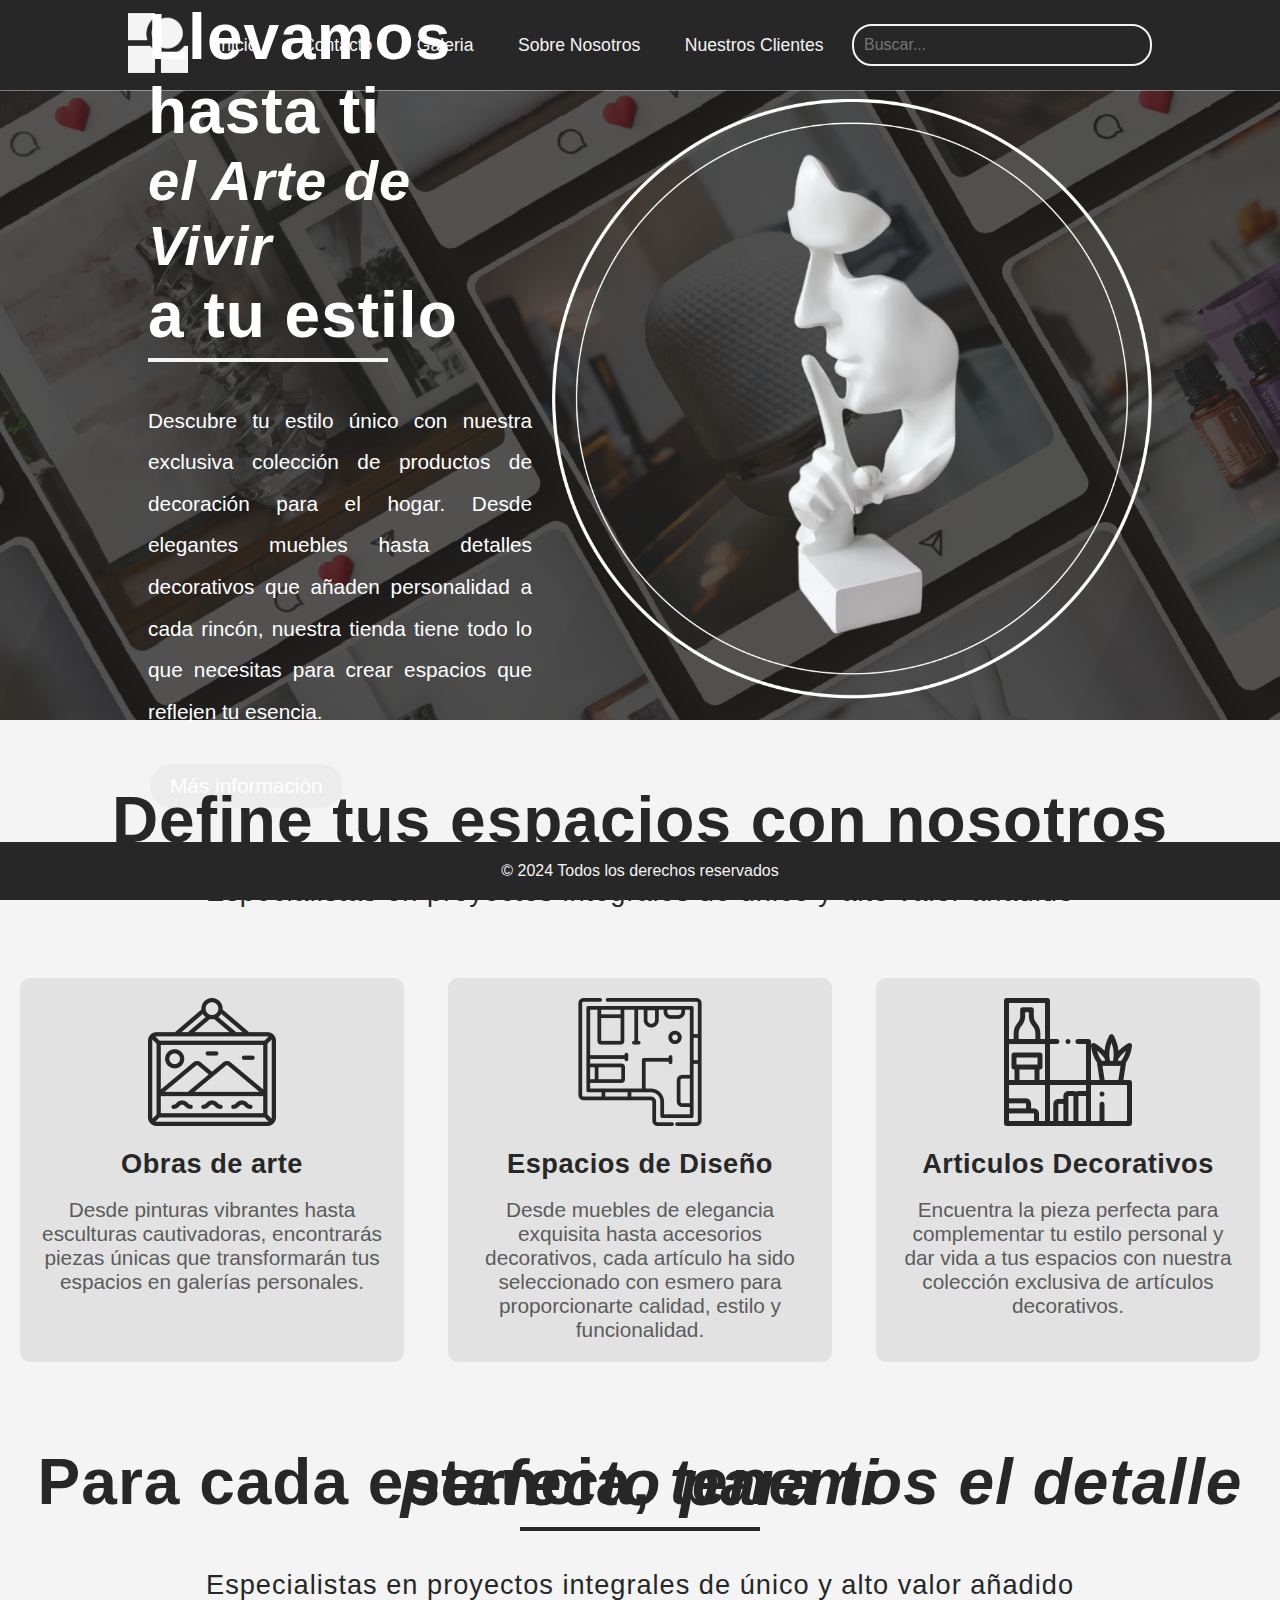
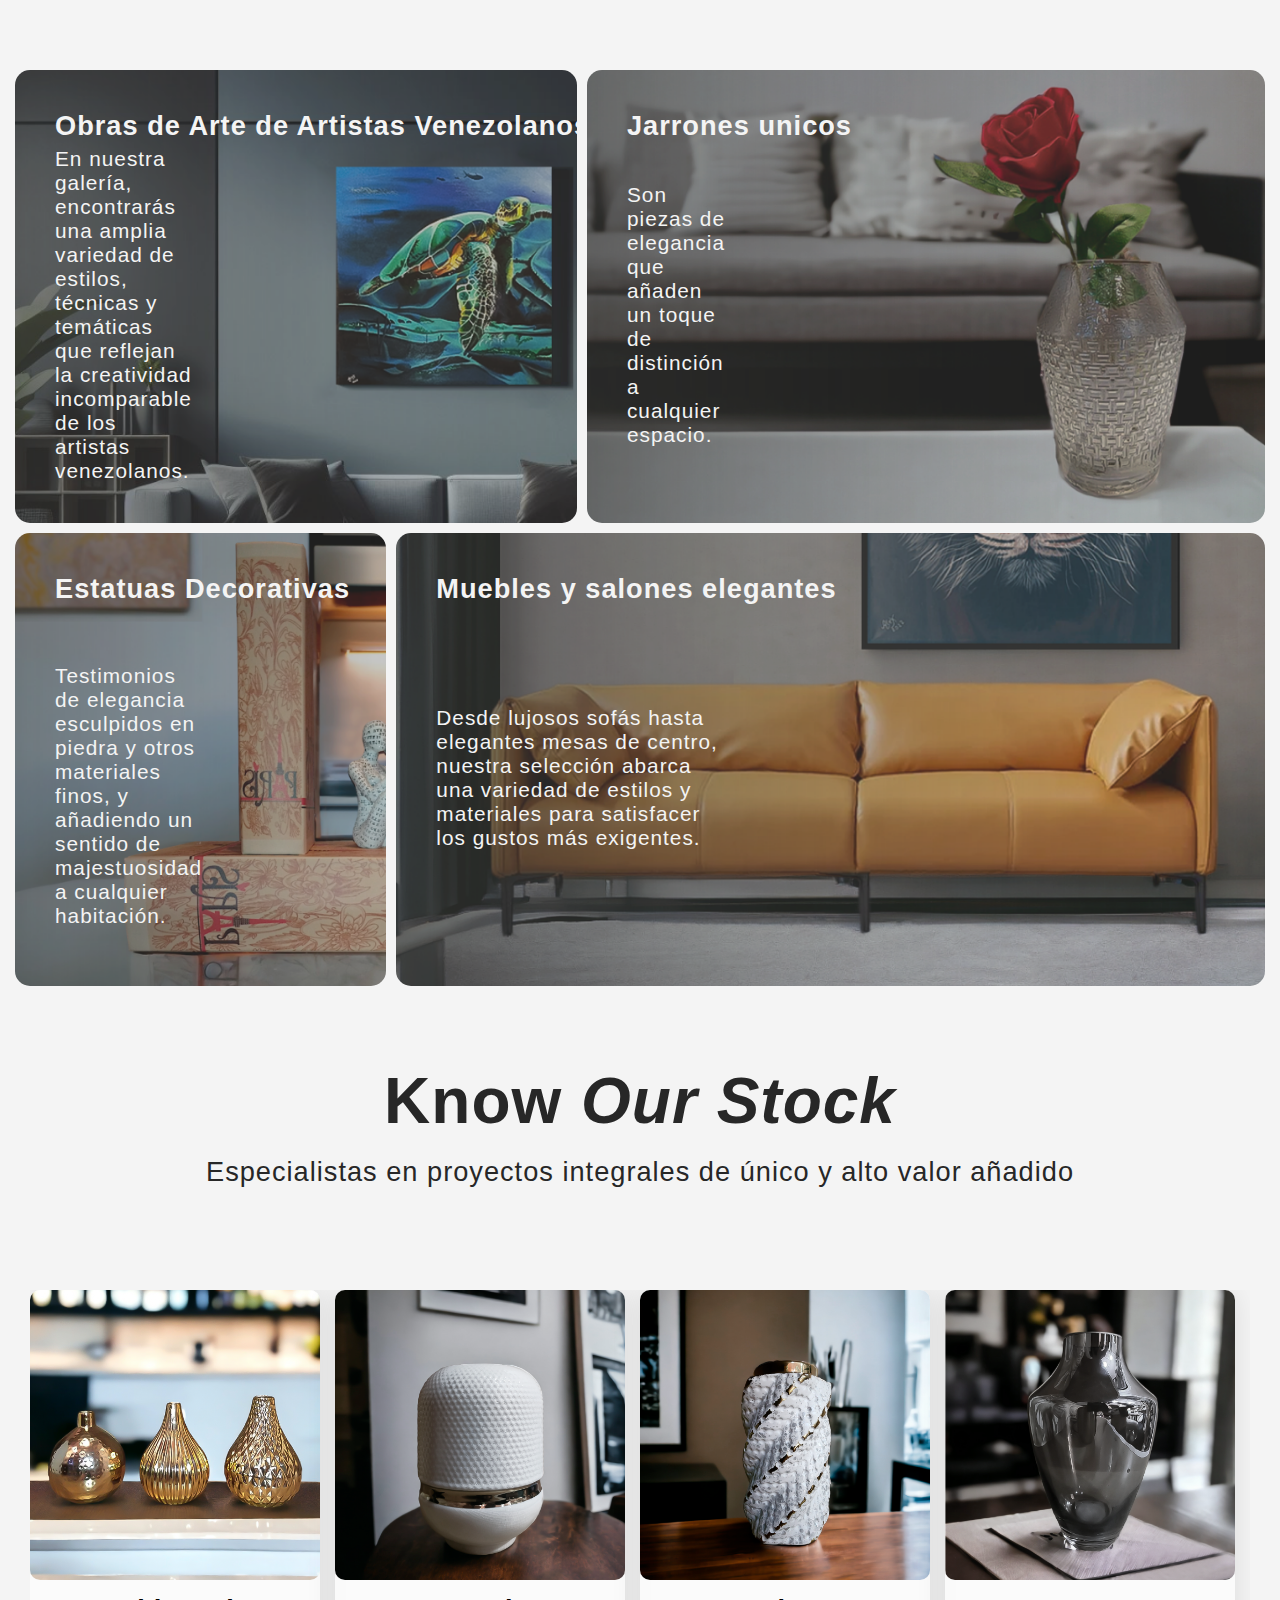
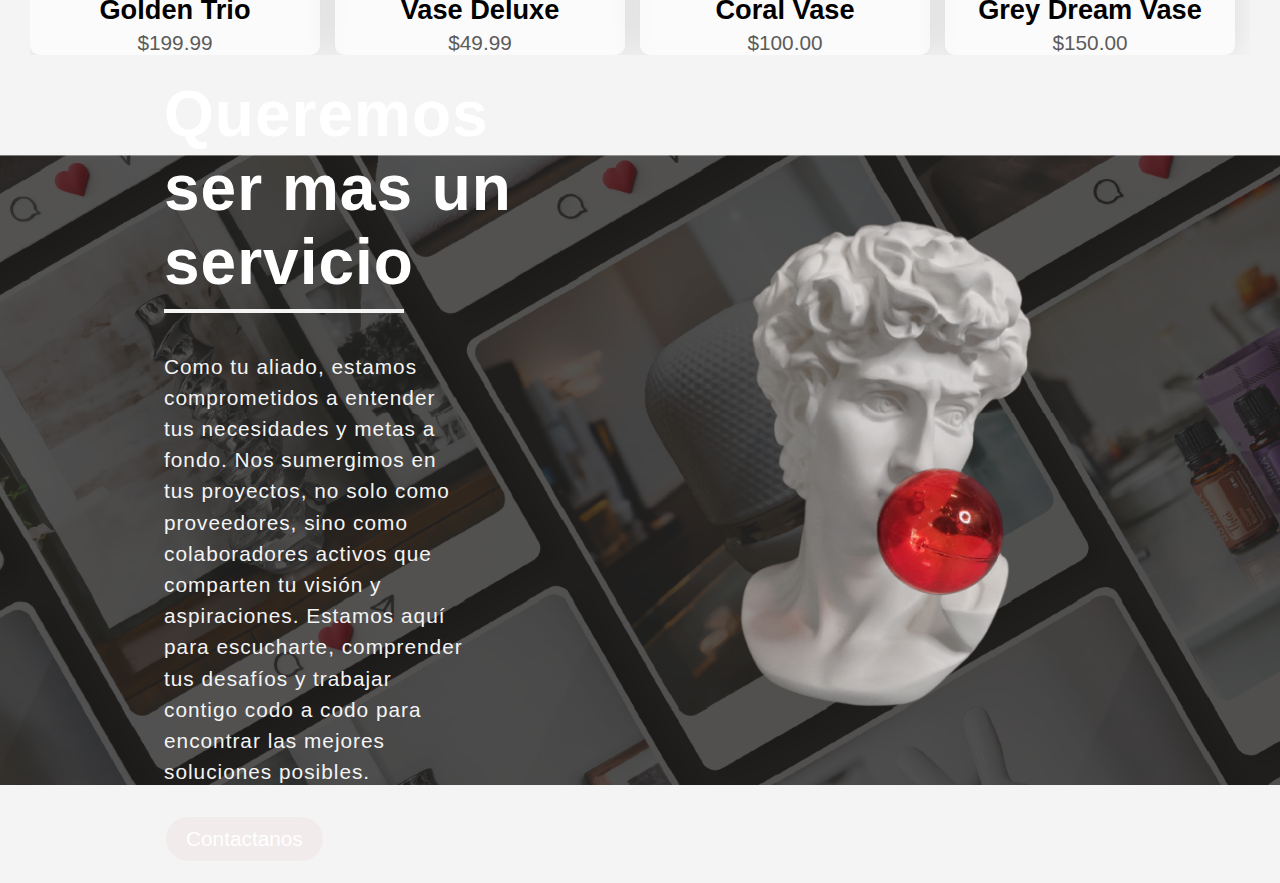
<file: Index.html>
<!DOCTYPE html>
<html lang="en">

<head>
    <meta charset="UTF-8" />
    <meta name="viewport" content="width=device-width, initial-scale=1.0" />
    <title>Creacion de espacios</title>
    <link rel="stylesheet" href="Index.css" />
    <link rel="preconnect" href="https://fonts.googleapis.com" />
    <link rel="preconnect" href="https://fonts.gstatic.com" crossorigin />
    <link href="https://fonts.googleapis.com/css2?family=Ojuju:wght@200..800&display=swap" rel="stylesheet" />
    <link rel="icon" href="Imagenes/flaticon.png"> 
</head>

<!-- BARRA DE NAVEGACION -->
<body>
    <nav>
    <header class="header">
        <div class="Logo">
            <img id="logo-1" src="Imagenes/Logo.png" alt="Site Logo" />
        </div>


        </div>
            <ul class="nav-links">
                <li><a href="Index.html">Inicio</a></li>
                <li><a href="contacto.html">Contacto</a></li>
                <li><a href="galeria.html">Galeria</a></li>
                <li><a href="SobreNosotros.html">Sobre Nosotros</a></li>
                <li><a href="nuestrosclientes.html">Nuestros Clientes</a></li>
            </ul>

            <div id="search">
                <input type="text" placeholder="Buscar...">
                <button><i class="fas fa-search"></i></button>
        </nav>
    </header>
    <!-- BARRA DE NAVEGACION -->

    <!-- BANNER PRINCIPAL -->

    <section class="section-1">
    <div class="banner">
        <div class="content">
            <div class="text">
                <h1>Llevamos hasta ti</h1>
                <h2>el Arte de Vivir</h2>
                <h1>a tu estilo</h1>
                <div class="separator"></div>
                <br>
                <p>Descubre tu estilo único con nuestra exclusiva colección de productos de decoración para el hogar. Desde elegantes muebles hasta detalles decorativos que añaden personalidad a cada rincón, nuestra tienda tiene todo lo que necesitas para crear espacios que reflejen tu esencia. </p>
                <button id="button-banner">Más información</button>
            </div>
            <div class="image">
                <img src="Imagenes/producto-estatua.png" alt="Imagen derecha">
            </div>
        </div>
    </div>
</section>

<!-- SERVICIOS  -->
<section class="section-2">
<h1 class="titulo-servicios">Define tus espacios con nosotros</h1>
<br>
<br>
<br>
<p class="texto-servicios">Especialistas en proyectos integrales de único y alto valor añadido </p>
</section>

<div class="contenedor-principal">
<div class="contenedor">
    <img src="Imagenes/obra-de-arte.png" alt="Imagen 1">
    <br>
    <br>
    <h2>Obras de arte</h2>
    <br>
    <p>Desde pinturas vibrantes hasta esculturas cautivadoras, encontrarás piezas únicas que transformarán tus espacios en galerías personales.</p>
</div>
<div class="contenedor">
    <img src="Imagenes/plano-de-la-casa.png" alt="Imagen 2">
    <br>
    <br>
    <h2>Espacios de Diseño</h2>
    <br>
    <p>Desde muebles de elegancia exquisita hasta accesorios decorativos, cada artículo ha sido seleccionado con esmero para proporcionarte calidad, estilo y funcionalidad.</p>
</div>
<div class="contenedor">
    <img src="Imagenes/estanteria.png" alt="Imagen 3">
    <br>
    <br>
    <h2>Articulos Decorativos</h2>
    <br>
    <p>Encuentra la pieza perfecta para complementar tu estilo personal y dar vida a tus espacios con nuestra colección exclusiva de artículos decorativos. </p>
</div>
</div>
</section>

<!-- CATEGORIAS -->
<section class="section-2">
<h1 class="titulo-categoria">Para cada estancia, <em>tenemos el detalle perfecto para ti </em></h1>
<br>
<br>
<div class="separator-categoria"></div>
<br>
<p class="texto-servicios">Especialistas en proyectos integrales de único y alto valor añadido </p>
<br>
<br>
<br>
<section id="container">
    <div class="caja" id="caja-1">

        <h2>Obras de Arte de Artistas Venezolanos</h2>
        <p>En nuestra galería, encontrarás una amplia variedad de estilos, técnicas y temáticas que reflejan la creatividad incomparable de los artistas venezolanos.</p>
    </div>
    <div class="caja" id="caja-2">
        <h2>Muebles y salones elegantes </h2>
        <p>Desde lujosos sofás hasta elegantes mesas de centro, nuestra selección abarca una variedad de estilos y materiales para satisfacer los gustos más exigentes.</p>
    </div>
    <div class="caja" id="caja-3">
        <h2>Jarrones unicos</h2>
        <p>Son piezas de elegancia que añaden un toque de distinción a cualquier espacio.</p>
    </div>
    <div class="caja" onclick="alert('Hola, soy la caja 4')" id="caja-4">
        <h2>Estatuas Decorativas</h2>
        <br>
        <p>Testimonios de elegancia esculpidos en piedra y otros materiales finos, y añadiendo un sentido de majestuosidad a cualquier habitación.</p>
    </div>
</section>

</section>

<!-- PRODUCTOS -->

<section class="section-2">
<h1 class="titulo-producto">Know <em>Our Stock </em></h1>
<br>
<br>
<br>
<p class="texto-servicios">Especialistas en proyectos integrales de único y alto valor añadido </p>
<br>
<br>
<br>
<br>
<div class="contenedor-productos">
    <div class="producto">
        <img src="Imagenes/producto-1.png" alt="Producto 1">
        <h3>Golden Trio</h3>
        <p>$199.99</p>
    </div>

    <div class="producto">
        <img src="Imagenes/producto-2.png" alt="Producto 2">
        <h3>Vase Deluxe</h3>
        <p>$49.99</p>
    </div>

    <div class="producto">
        <img src="Imagenes/producto-3.png" alt="Producto 3">
        <h3>Coral Vase</h3>
        <p>$100.00</p>
    </div>

    <div class="producto">
        <img src="Imagenes/producto-4.png" alt="Producto 1">
        <h3>Grey Dream Vase</h3>
        <p>$150.00</p>
    </div>
</div>
</div>
</section>


<!-- CALL TO ACTION -->

<section class="section-3">
    <div class="banner-call">
        <div class="content-call">
            <div class="text-call">
                <h1>Queremos ser mas un servicio</h1>
                <div class="separator"></div>
                <br>
                <p>Como tu aliado, estamos comprometidos a entender tus necesidades y metas a fondo. Nos sumergimos en tus proyectos, no solo como proveedores, sino como colaboradores activos que comparten tu visión y aspiraciones. Estamos aquí para escucharte, comprender tus desafíos y trabajar contigo codo a codo para encontrar las mejores soluciones posibles. </p>
                <br>
                <div class="button-container">
                    <button id="button-call">Contactanos</button>
                </div>
                            </div>
            <div class="image-call">
                <img src="Imagenes/producto-miguel.png" alt="Imagen derecha">
            </div>
        </div>
    </div>

<br>
<br>
</section>

<footer class="footer">
    <p>&copy; 2024 Todos los derechos reservados</p>
</footer>



    </body>
    
    </html>
</file>
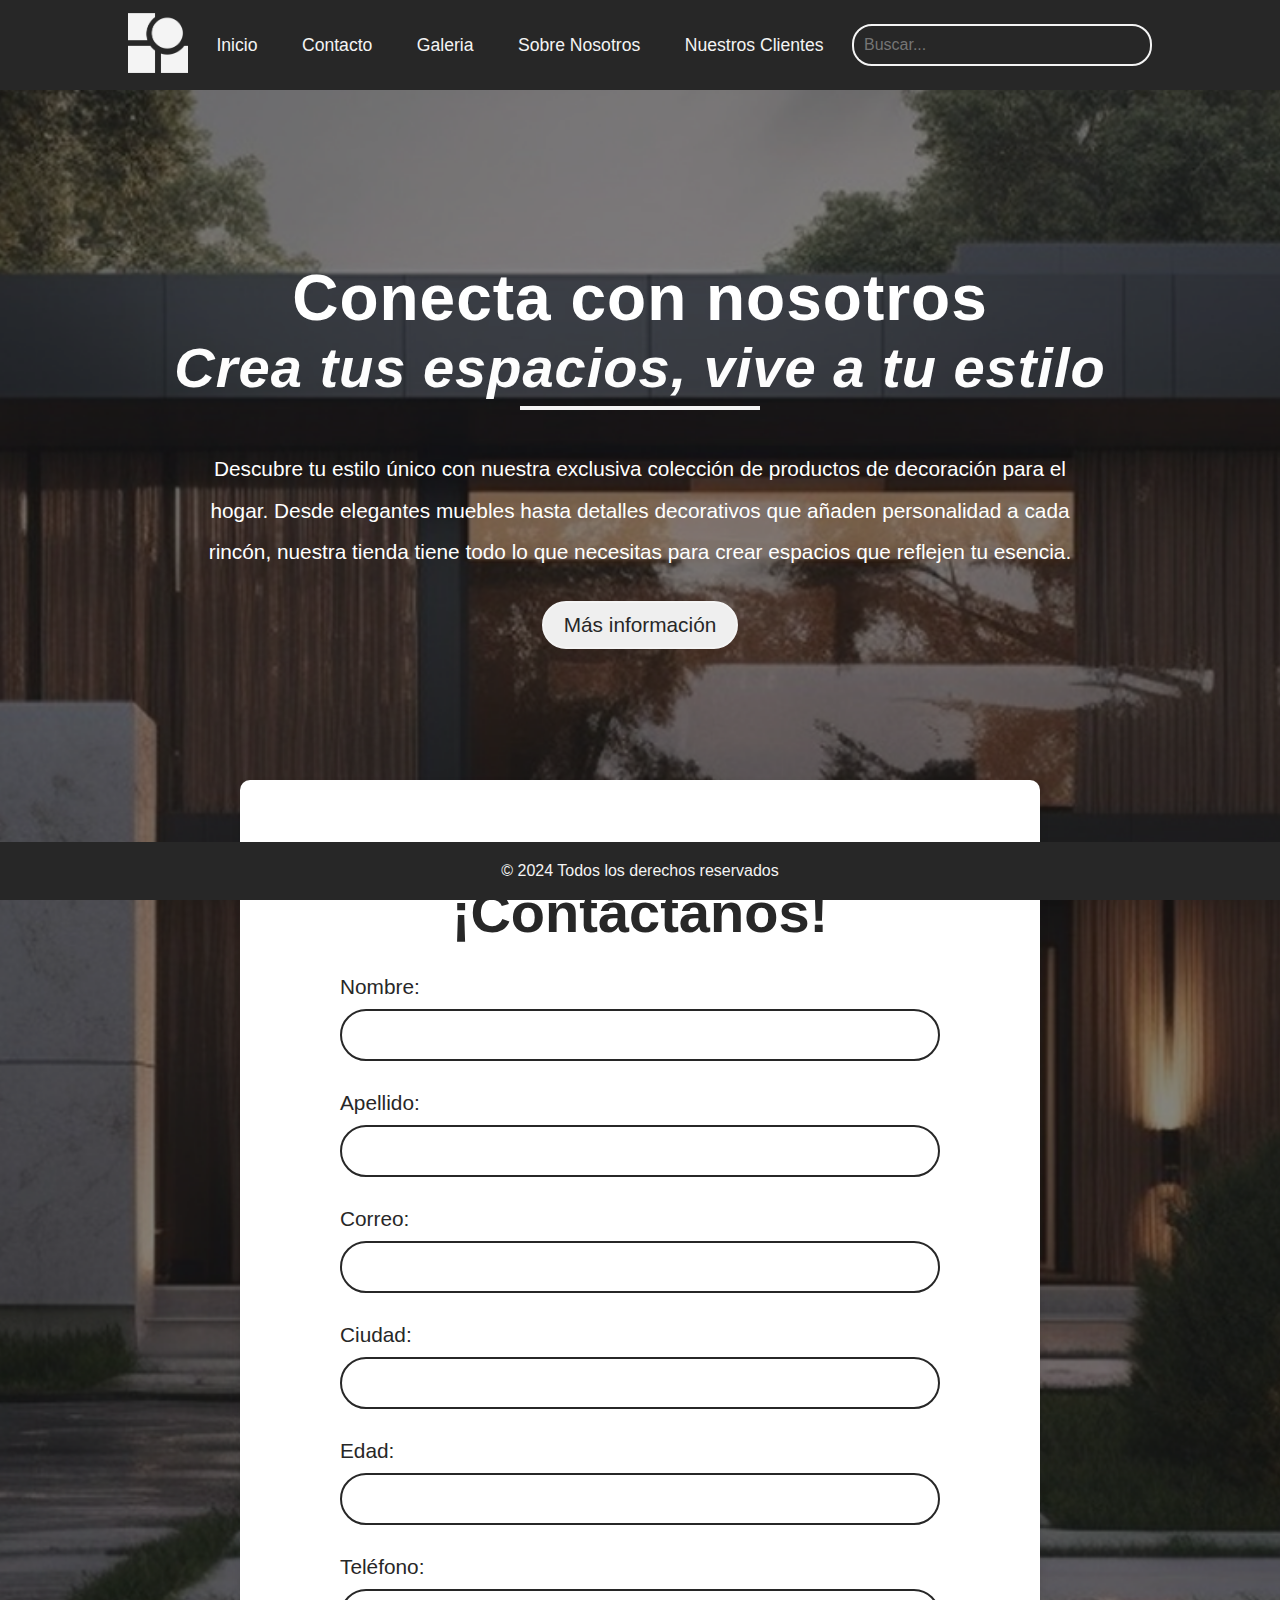
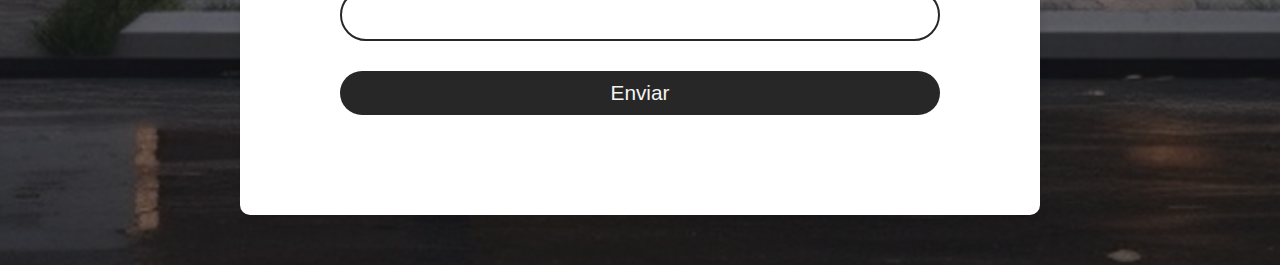
<file: contacto.html>
<!DOCTYPE html>
<html lang="en">

<head>
    <meta charset="UTF-8" />
    <meta name="viewport" content="width=device-width, initial-scale=1.0" />
    <title>Galeria</title>
    <link rel="stylesheet" href="contacto.css" />
    <link rel="preconnect" href="https://fonts.googleapis.com" />
    <link rel="preconnect" href="https://fonts.gstatic.com" crossorigin />
    <link href="https://fonts.googleapis.com/css2?family=Ojuju:wght@200..800&display=swap" rel="stylesheet" />
    <link rel="icon" href="Imagenes/flaticon.png">
</head>

<body>
    <nav>
        <header class="header">
            <div class="Logo">
                <img id="logo-1" src="Imagenes/Logo.png" alt="Site Logo" />

            </div>
            <ul class="nav-links">
                <li><a href="Index.html">Inicio</a></li>
                <li><a href="contacto.html">Contacto</a></li>
                <li><a href="galeria.html">Galeria</a></li>
                <li><a href="SobreNosotros.html">Sobre Nosotros</a></li>
                <li><a href="nuestrosclientes.html">Nuestros Clientes</a></li>
            </ul>

            <div id="search">
                <input type="text" placeholder="Buscar...">
                <button><i class="fas fa-search"></i></button>
    </nav>
    </header>

    <!-- BANNER PRINCIPAL -->

    <section class="section-2">
        <div class="banner">
            <div class="content">
                <div class="text">
                    <h1>Conecta con nosotros</h1>
                    <h2>Crea tus espacios, vive a tu estilo</h2>
                    <div class="separator"></div>
                    <br>
                    <p>Descubre tu estilo único con nuestra exclusiva colección de productos de decoración para el
                        hogar. Desde elegantes muebles hasta detalles decorativos que añaden personalidad a cada rincón,
                        nuestra tienda tiene todo lo que necesitas para crear espacios que reflejen tu esencia. </p>
                    <br>
                    <button id="button-banner">Más información</button>
                </div>
            </div>
        </div>
    </section>

    <!-- FORMULARIO -->
    <section class="section-5">
        <div class="fondo">
        <div class="formulario">
            <h2>¡Contáctanos! </h2>
            <form action="#" method="post">
                <label class="label" for="nombre">Nombre:</label>
                <input type="text" id="nombre" name="nombre" required>
                <label class="label" for="apellido">Apellido:</label>
                <input type="text" id="apellido" name="apellido" required>
                <label class="label" for="correo">Correo:</label>
                <input type="email" id="correo" name="correo" required>
                <label class="label" for="ciudad">Ciudad:</label>
                <input type="text" id="ciudad" name="ciudad" required>
                <label class="label" for="edad">Edad:</label>
                <input type="number" id="edad" name="edad" required>
                <label class="label" for="telefono">Teléfono:</label>
                <input type="tel" id="telefono" name="telefono" required>
                <button type="submit">Enviar</button>
            </form>
        </div>
                </div>
    </section>

    <footer class="footer">
        <p>&copy; 2024 Todos los derechos reservados</p>
    </footer>
</file>
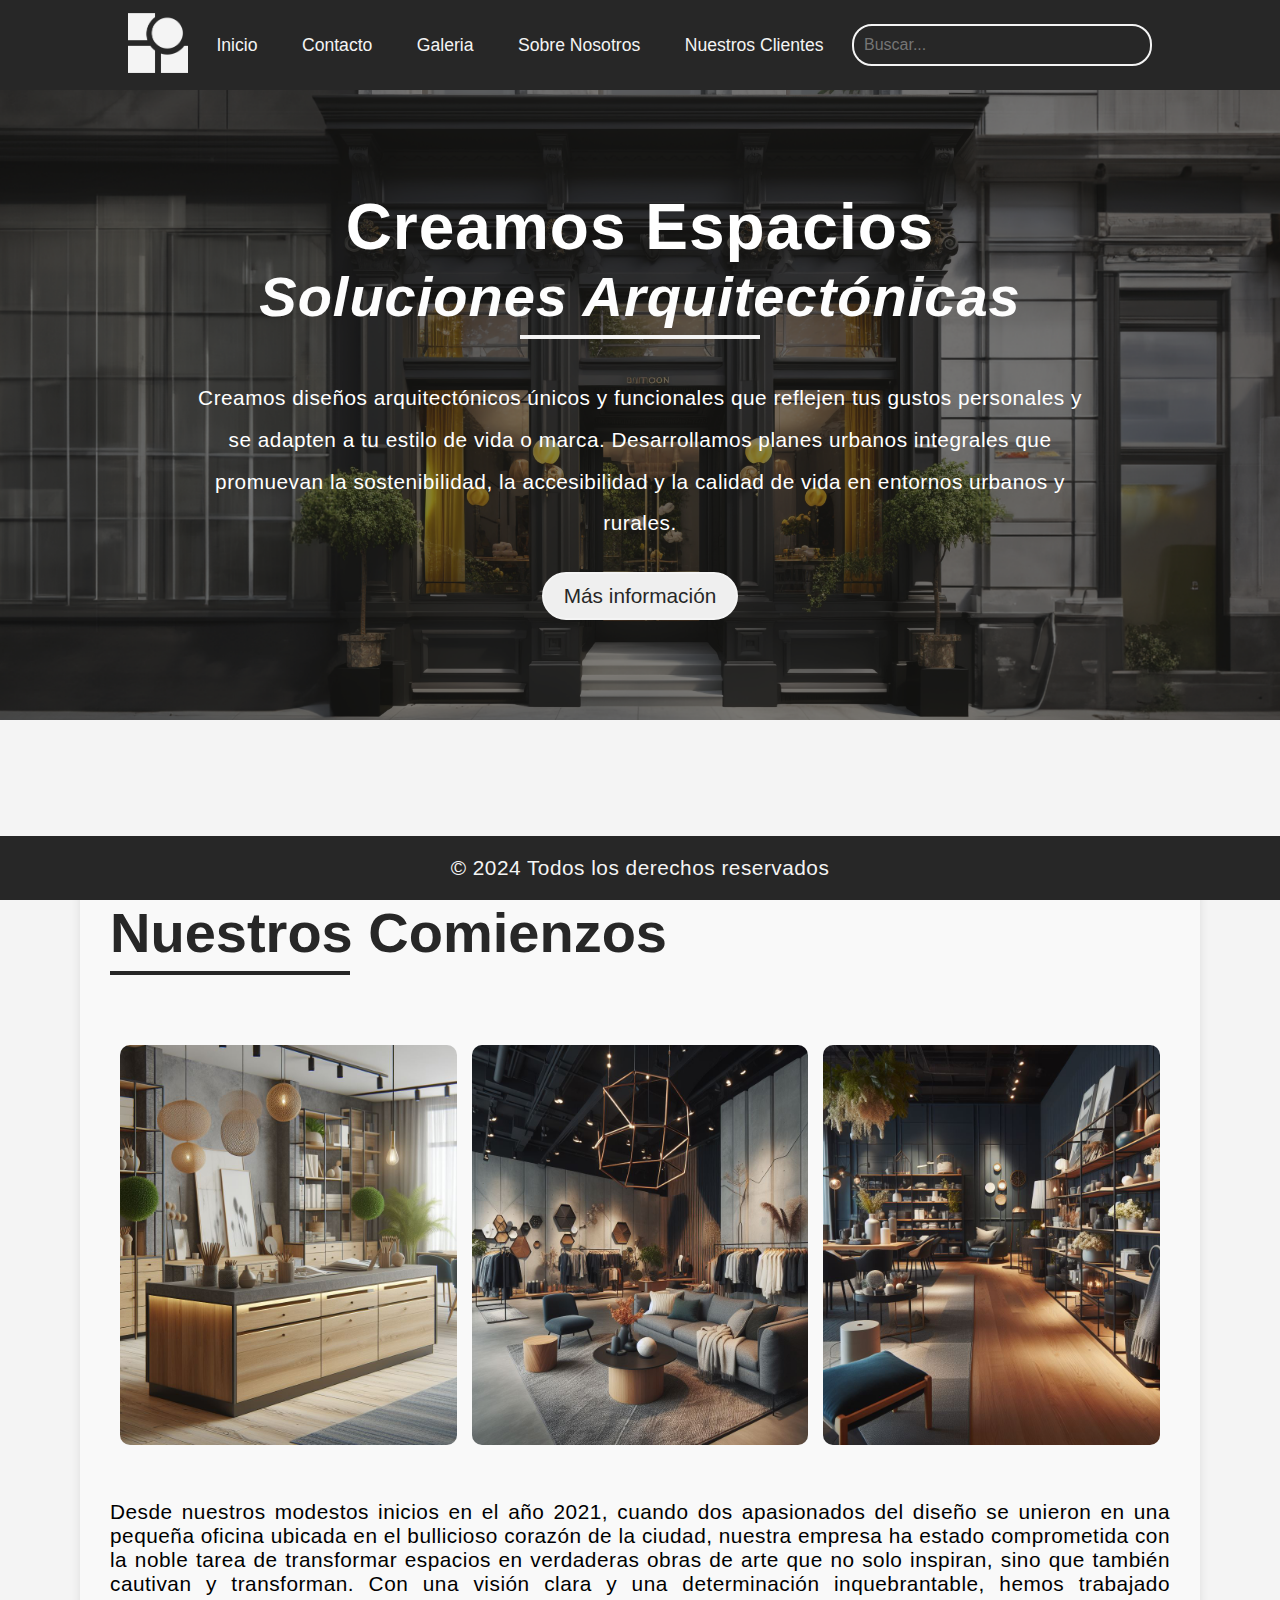
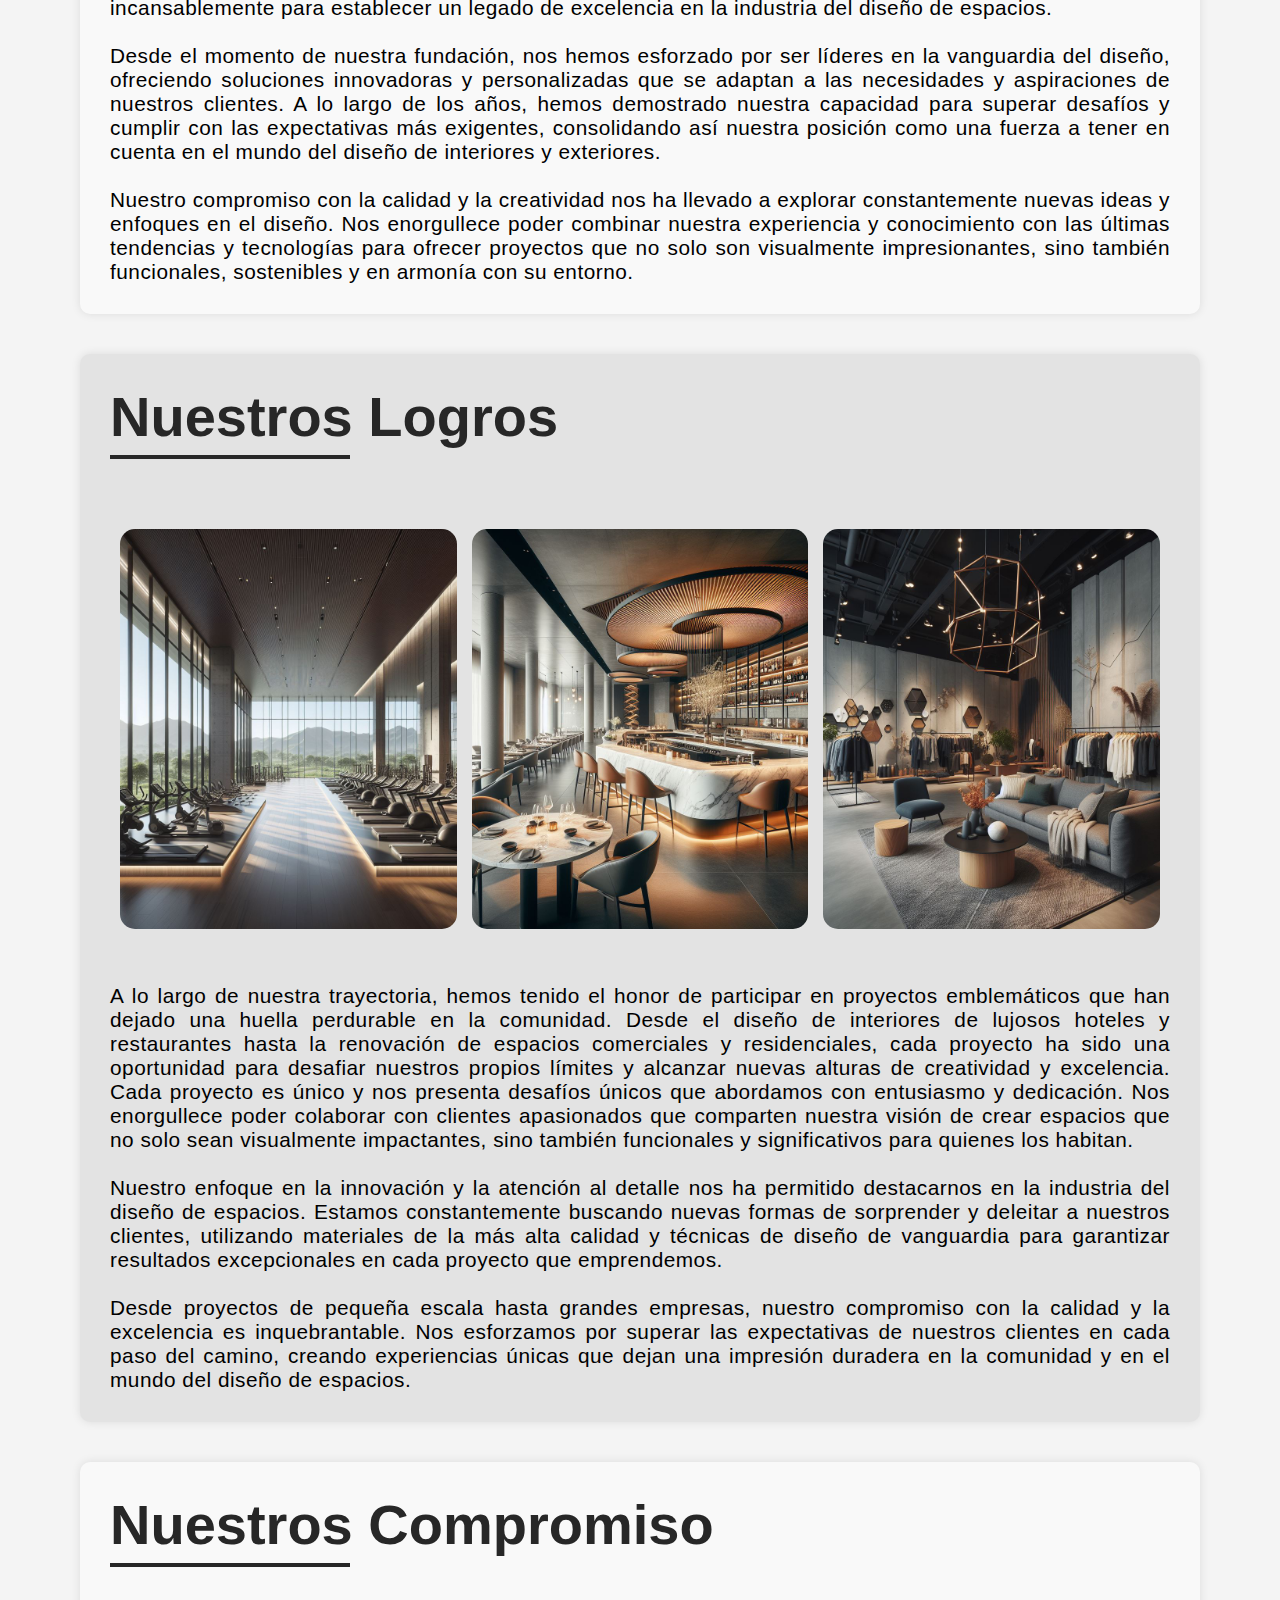
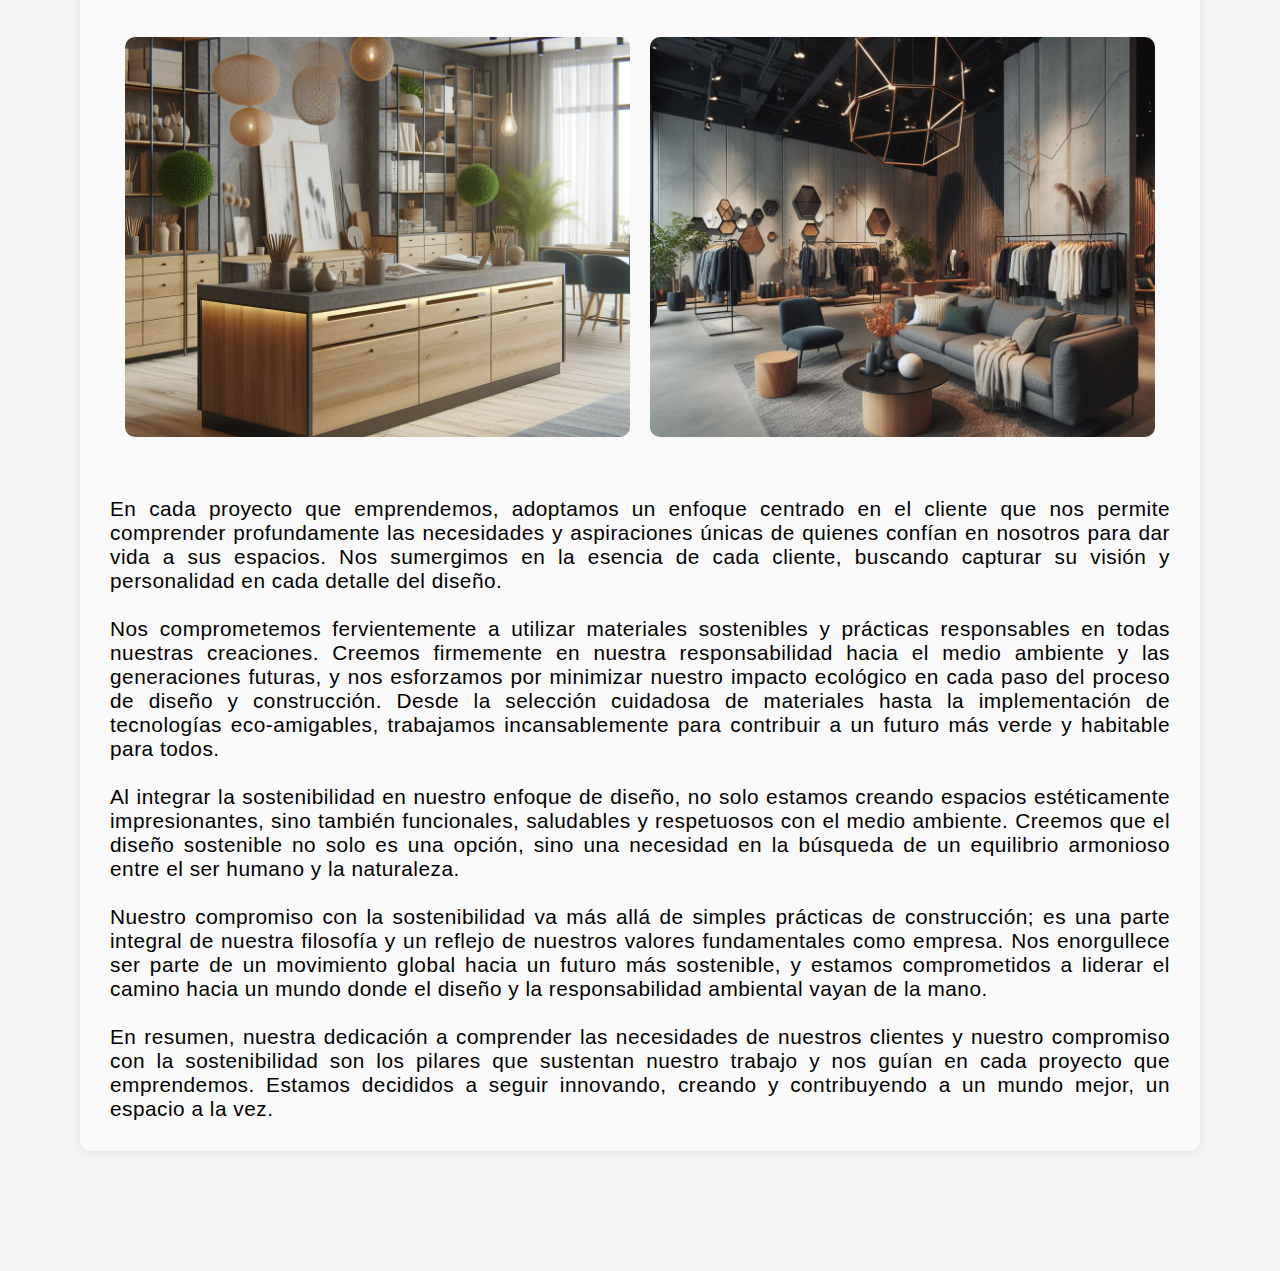
<file: SobreNosotros.html>
<!DOCTYPE html>
<html lang="en">

<head>
    <meta charset="UTF-8" />
    <meta name="viewport" content="width=device-width, initial-scale=1.0" />
    <title>Sobre Nosotros</title>
    <link rel="stylesheet" href="SobreNosotros.css" />
    <link rel="preconnect" href="https://fonts.googleapis.com" />
    <link rel="preconnect" href="https://fonts.gstatic.com" crossorigin />
    <link href="https://fonts.googleapis.com/css2?family=Ojuju:wght@200..800&display=swap" rel="stylesheet" />
    <link rel="icon" href="Imagenes/flaticon.png">
</head>

<body>
    <nav>
        <header class="header">
            <div class="Logo">
                <img id="logo-1" src="Imagenes/Logo.png" alt="Site Logo" />


            </div>
            <ul class="nav-links">
                <li><a href="Index.html">Inicio</a></li>
                <li><a href="contacto.html">Contacto</a></li>
                <li><a href="galeria.html">Galeria</a></li>
                <li><a href="SobreNosotros.html">Sobre Nosotros</a></li>
                <li><a href="nuestrosclientes.html">Nuestros Clientes</a></li>
            </ul>

            <div id="search">
                <input type="text" placeholder="Buscar...">
                <button><i class="fas fa-search"></i></button>
    </nav>
    </header>

    <!-- BANNER PRINCIPAL -->

    <section class="section-1">
        <div class="banner">
            <div class="content">
                <div class="text">
                    <h1>Creamos Espacios</h1>
                    <h2>Soluciones Arquitectónicas</h2>
                    <div class="separator"></div>
                    <br>
                    <p>Creamos diseños arquitectónicos únicos y funcionales que reflejen tus gustos personales y se adapten a tu estilo de vida o marca. Desarrollamos planes urbanos integrales que promuevan la sostenibilidad, la accesibilidad y la calidad de vida en entornos urbanos y rurales. </p>
                    <br>
                    <button id="button-banner">Más información</button>
                </div>
            </div>
        </div>
    </section>

    <section class="section-2">
<div class="articulos">
        <article class="historia">
            <h2>Nuestros Comienzos</h2>
            <div class="separator-2"></div>
            <div class="grid-container">
                <div class="imagen imagen1"></div>
                <div class="imagen imagen2"></div>
                <div class="imagen imagen3"></div>
            </div>
            <p>Desde nuestros modestos inicios en el año 2021, cuando dos apasionados del diseño se unieron en una
                pequeña oficina ubicada en el bullicioso corazón de la ciudad, nuestra empresa ha estado comprometida
                con la noble tarea de transformar espacios en verdaderas obras de arte que no solo inspiran, sino que
                también cautivan y transforman. Con una visión clara y una determinación inquebrantable, hemos trabajado
                incansablemente para establecer un legado de excelencia en la industria del diseño de espacios.
                <br>
                <br>
                Desde el momento de nuestra fundación, nos hemos esforzado por ser líderes en la vanguardia del diseño,
                ofreciendo soluciones innovadoras y personalizadas que se adaptan a las necesidades y aspiraciones de
                nuestros clientes. A lo largo de los años, hemos demostrado nuestra capacidad para superar desafíos y
                cumplir con las expectativas más exigentes, consolidando así nuestra posición como una fuerza a tener en
                cuenta en el mundo del diseño de interiores y exteriores.
                <br>
                <br>
                Nuestro compromiso con la calidad y la creatividad nos ha llevado a explorar constantemente nuevas ideas y enfoques en el diseño. Nos enorgullece poder combinar nuestra experiencia y conocimiento con las últimas tendencias y tecnologías para ofrecer proyectos que no solo son visualmente impresionantes, sino también funcionales, sostenibles y en armonía con su entorno.
            </p>
        </article>
        <article class="logros">
            <h2>Nuestros Logros</h2>
            <div class="separator-2"></div>
            <div class="grid-container-2">
                <div class="imagen-1 imagen1-2"></div>
                <div class="imagen-1 imagen2-2"></div>
                <div class="imagen-1 imagen3-2"></div>
            </div>
            <p>A lo largo de nuestra trayectoria, hemos tenido el honor de participar en proyectos emblemáticos que han dejado una huella perdurable en la comunidad. Desde el diseño de interiores de lujosos hoteles y restaurantes hasta la renovación de espacios comerciales y residenciales, cada proyecto ha sido una oportunidad para desafiar nuestros propios límites y alcanzar nuevas alturas de creatividad y excelencia.

                Cada proyecto es único y nos presenta desafíos únicos que abordamos con entusiasmo y dedicación. Nos enorgullece poder colaborar con clientes apasionados que comparten nuestra visión de crear espacios que no solo sean visualmente impactantes, sino también funcionales y significativos para quienes los habitan.
                <br>
                <br>
                Nuestro enfoque en la innovación y la atención al detalle nos ha permitido destacarnos en la industria del diseño de espacios. Estamos constantemente buscando nuevas formas de sorprender y deleitar a nuestros clientes, utilizando materiales de la más alta calidad y técnicas de diseño de vanguardia para garantizar resultados excepcionales en cada proyecto que emprendemos.
                <br>
                <br>
                Desde proyectos de pequeña escala hasta grandes empresas, nuestro compromiso con la calidad y la excelencia es inquebrantable. Nos esforzamos por superar las expectativas de nuestros clientes en cada paso del camino, creando experiencias únicas que dejan una impresión duradera en la comunidad y en el mundo del diseño de espacios.</p>
        </article>
        <article class="compromiso">
            <h2>Nuestros Compromiso</h2>
            <div class="separator-2"></div>
            <div class="container-3">
                <div class="imagen imagen1"></div>
                <div class="imagen imagen2"></div>
            </div>
            
            <p>En cada proyecto que emprendemos, adoptamos un enfoque centrado en el cliente que nos permite comprender profundamente las necesidades y aspiraciones únicas de quienes confían en nosotros para dar vida a sus espacios. Nos sumergimos en la esencia de cada cliente, buscando capturar su visión y personalidad en cada detalle del diseño.
<br>
<br>
                Nos comprometemos fervientemente a utilizar materiales sostenibles y prácticas responsables en todas nuestras creaciones. Creemos firmemente en nuestra responsabilidad hacia el medio ambiente y las generaciones futuras, y nos esforzamos por minimizar nuestro impacto ecológico en cada paso del proceso de diseño y construcción. Desde la selección cuidadosa de materiales hasta la implementación de tecnologías eco-amigables, trabajamos incansablemente para contribuir a un futuro más verde y habitable para todos.
                <br>
                <br>
                Al integrar la sostenibilidad en nuestro enfoque de diseño, no solo estamos creando espacios estéticamente impresionantes, sino también funcionales, saludables y respetuosos con el medio ambiente. Creemos que el diseño sostenible no solo es una opción, sino una necesidad en la búsqueda de un equilibrio armonioso entre el ser humano y la naturaleza.
                <br>
                <br>
                Nuestro compromiso con la sostenibilidad va más allá de simples prácticas de construcción; es una parte integral de nuestra filosofía y un reflejo de nuestros valores fundamentales como empresa. Nos enorgullece ser parte de un movimiento global hacia un futuro más sostenible, y estamos comprometidos a liderar el camino hacia un mundo donde el diseño y la responsabilidad ambiental vayan de la mano.
                <br>
                <br>
                En resumen, nuestra dedicación a comprender las necesidades de nuestros clientes y nuestro compromiso con la sostenibilidad son los pilares que sustentan nuestro trabajo y nos guían en cada proyecto que emprendemos. Estamos decididos a seguir innovando, creando y contribuyendo a un mundo mejor, un espacio a la vez.
                
                
                
                
                
                
                </p>
        </article>
    </div>
    </section>

    <footer class="footer">
        <p>&copy; 2024 Todos los derechos reservados</p>
    </footer>
</file>
<file: Index.css>
:root{
    --color-1: #F4F4F4;
    --color-2: #272727;
    --color-3: #5B5B5B;
    --color-4: #fcfcfc;
    --tipografia-1: 'Mollen Personal Use', sans-serif;
    --letra-default: 1.3rem;
    --letra-mediana: 1.7rem;
    --letra-grande: 3.5rem;
    --letra-extraGrande: 4rem; 
}




* {
    box-sizing: border-box;
    margin: 0;
    padding: 0;
    font-size: 1rem;
    font-family: 'Mollen Personal Use', sans-serif;

}

body {
    background-color: var(--color-1);
}

.header {
    background-color: var(--color-2);
    display: flex;
    height:90px;
    justify-content: space-between;
    align-items: center;
    padding: 5px 10%;
}


#logo-1{
    width: 60px;
    cursor: pointer;

}

#logo-1:hover {
    transform: scale(1.2); 
}
#search {
    display: flex;
    justify-content: center;
    align-items: center;
}

.header .nav-links{
    list-style: none;
}

.header .nav-links li{
    display: inline-block;
    padding: 0 20px;

}

.header .nav-links a{
font-size: 1.1rem;
color: var(--color-1);
text-decoration: none;
}

.header .nav-links :hover{
    color: rgb(150, 149, 149);
}

#search {
    display: flex;
    align-items: center;
    background-color: var(--color-2);
    border: 2px solid var(--color-1);
    border-radius: 20px;
    padding: 5px;
    width: 300px;
}

#search input[type="text"] {
    flex: 1;
    border: none;
    padding: 5px;
    font-size: 16px;
    background-color: var(--color-2);
    color: #fff; /* cambia el color dentro de la barra de navegacion */
    outline: none; /* Elimina el borde blanco */ 
}
    

#search button {
    background-color: var(--color-2);
    color: var(--color-1);
    border: none;
    border-radius: 100px;
    padding: 0px 12px;
    cursor: pointer;
}



/* BANNER PRINCIPAL */

.section-1 {
    margin-bottom: 100px; /* Espacio entre secciones */

}

.section-2 {
    margin-bottom: 50px; /* Espacio entre secciones */
    margin-top: 100px;

}

.section-3 {
    margin-top: 100px; /* Espacio entre secciones */

}

.Margen-titulos{
    margin-top: 50cap;
}


.banner-principal {
    background-image: url('Imagenes/Banner-background.png'); 
    background-size: cover; 
    background-position: center; 
    text-align: center;
    padding: 20px;
    width: 100%;
    height: 100vh;
}

.banner-principal h1 {
    font-size: var(--letra-default);
    margin-bottom: 10px;
}

.banner-principal p {
    font-size: var(--letra-default);
}

body {
    margin: 0;
    padding: 0;
    font-family: 'Mollen Personal Use', sans-serif;
}

.banner {
    background-image: url(Imagenes/Banner-background.png);
    background-size: cover;
    background-position: center;
    height: 70vh;
    display: flex;
    justify-content: center;
    align-items: center;

}

.content {
    display: flex;
    justify-content: space-between;
    align-items: center;
    width: 80%;
    height: 100px;
}

.text {
    flex: 1;
    padding: 20px;
    color: white;
    width: 50px;

}

.text h1 {
    font-size: var(--letra-extraGrande);
    line-height: -1.5;
    letter-spacing: 1px;
}


.text h2 {
    font-size: var(--letra-grande);
    line-height: -1.5;
    font-style: oblique;
    color: rgb(253, 253, 253);
    letter-spacing: 1px;
    
}

.text h3 {
    font-size: var(--letra-mediana);
    margin-bottom: 20px;
    margin-top: 5px;
    letter-spacing: 1.2px;
}

.text p {
    font-size: var(--letra-default);
    text-align: justify;
    margin-bottom: 20px;
    max-width: 700px;
    line-height: 2;
}

button {
    padding: 10px 20px;
    background-color:#27272709;
    color: white;
    border: 2px solid var(--color-1);
    border-radius: 30px;
    cursor: pointer;
    font-size: var(--letra-default);
    margin-top: 10px;


}

#button-banner:hover {
    transform: scale(1.1); 
}

.image img {
    width: 600px; 
    height: auto;
    border-radius: 5px;

}

.image img:hover {
    transform: scale(1.05); 
}


.separator {
    border: none;
    border-top: 4px solid var(--color-1);/* Estilo de la línea */
    margin-top: 6px;
    margin-bottom: 20px; /* Margen superior e inferior */
    width: 240px; /* Ancho de la línea */
}


/* SERVICIOS */

.titulo-servicios {
    font-size: var(--letra-extraGrande);
    line-height: 1.5px;
    letter-spacing: 1px;
    text-align: center; /* Centro el texto horizontalmente */
    color: var(--color-2);
}

.texto-servicios {
    font-size: var(--letra-mediana);
    letter-spacing: 1px;
    text-align: center; 
    color: var(--color-2);
}

.contenedor-principal {
    display: flex;
    flex-wrap: wrap; /* Permite que los contenedores se envuelvan si no hay suficiente espacio */
    justify-content: space-between; 
    margin: 20px 0; /* Ajusta el margen según sea necesario */
}
.contenedor {
    
    width: 30%;
    margin: 20px;
    float: left;
    background-color: #d5d5d593;
    border-radius: 10px;
    padding: 20px;
    text-align: center;
    transition: background-color 0.3s; 
}

.contenedor:hover {
    background-color: #c1c1c1; 
}

.contenedor img {
    width: 128px;
    transition: transform 0.3s ease; 
}



.contenedor h2 {
    color: var(--color-2);
    font-size: var(--letra-mediana);
    letter-spacing: 0.5px;
}

.contenedor p {
    color: var(--color-3);
    font-size: var(--letra-default);
    font-weight: 500;
    
}





/* CATEGORIAS DE ARTICULOS */

.separator-categoria {
    border: none;
    border-top: 4px solid var(--color-2); /* Estilo de la línea */
    margin-top: 6px;
    margin-bottom: 20px; /* Margen superior e inferior */
    width: 240px; /* Ancho de la línea */
    margin-left: auto; /* Alinea al centro horizontal */
    margin-right: auto; /* Alinea al centro horizontal */
}


.titulo-categoria {
    font-size: var(--letra-extraGrande);
    line-height: 1.5px;
    letter-spacing: 1px;
    text-align: center; /* Centro el texto horizontalmente */
    color: var(--color-2);
}

.titulo-categoria em {
    font-size: var(--letra-extraGrande);
    font-style: oblique;
    line-height: 1.5px;
    letter-spacing: 1px;
    text-align: center; /* Centro el texto horizontalmente */
    color: var(--color-2);

}
.caja{
    width: 100%;
    height: 100%;
    border-radius: 15px;
}


.caja h2 {
    font-size: var(--letra-mediana);
    letter-spacing: 1px;
    color: var(--color-1);
}

.caja p {
    font-size: var(--letra-default);
    letter-spacing: 1px;
    color: var(--color-1);
    margin-top: 5px; /* Ajusta este valor según sea necesario */
    margin-right: 500px;
}

#container {
    width: 100%;
    height: 100%;
    display: grid;
    grid-template-columns: repeat(4, 2fr); /* Cada columna es dos veces más ancha */
    grid-template-rows: repeat(6, 2fr); /* Cada fila es dos veces más alta */
    padding: 15px;
    gap: 10px;

    /* 
        Se dibuja con los nombres de las clases
        las areas de la grilla
    */
    grid-template-areas: 
        "caja-1 caja-1 caja-1 caja-3"
        "caja-1 caja-1 caja-1 caja-3"
        "caja-1 caja-1 caja-1 caja-3"
        "caja-4 caja-4 caja-2 caja-2"
        "caja-4 caja-4 caja-2 caja-2"
        "caja-4 caja-4 caja-2 caja-2";
}

#caja-1{
    display: grid;
    text-align: left;
    background-image: url(Imagenes/obras-de-arte.png); /* Ruta de la imagen de fondo */
    background-size: cover;
    background-position: center;
    z-index: -1; /* Para que la imagen esté detrás del contenido */
    opacity: 0.9; /* Ajusta la opacidad de la imagen de fondo */
    padding: 40px;

    grid-area: caja-1;
}

#caja-2{

    display: grid;
    text-align: left;
    background-image: url(Imagenes/mueble.png); /* Ruta de la imagen de fondo */
    background-size: cover;
    background-position: center;
    z-index: -1; /* Para que la imagen esté detrás del contenido */
    opacity: 0.9; /* Ajusta la opacidad de la imagen de fondo */
    padding: 40px;
    grid-area: caja-2;
}

#caja-3{
    display: grid;
    text-align: left;
    background-image: url(Imagenes/jarrones.png); /* Ruta de la imagen de fondo */
    background-size: cover;
    background-position: center;
    z-index: -1; /* Para que la imagen esté detrás del contenido */
    opacity: 0.9; /* Ajusta la opacidad de la imagen de fondo */
    padding: 40px;

    grid-area: caja-3;
}

#caja-4{

    display: grid;
    text-align: left;
    background-image: url(Imagenes/estatuas-decorativas.png); /* Ruta de la imagen de fondo */
    background-size: cover;
    background-position: center;
    z-index: -1; /* Para que la imagen esté detrás del contenido */
    opacity: 0.9; /* Ajusta la opacidad de la imagen de fondo */
    padding: 40px;

    grid-area: caja-4;
}

/* PRODUCTOS  */

.titulo-producto {
    font-size: var(--letra-extraGrande);
    line-height: 1.5px;
    letter-spacing: 1px;
    text-align: center; /* Centro el texto horizontalmente */
    color: var(--color-2);
}

.titulo-producto em {
    font-size: var(--letra-extraGrande);
    font-style: oblique;
    line-height: 1.5px;
    letter-spacing: 1px;
    text-align: center; /* Centro el texto horizontalmente */
    color: var(--color-2);
}

.contenedor-productos {
    display: flex;
    flex-wrap: nowrap;
    overflow-x: auto;
    margin: 30px;
}

.producto {
    background-color: #fbfbfbec;
    width: 25%; /* Cada producto ocupa el 25% del ancho de la pantalla */
    border-radius: 10px;
    text-align: center;
    margin-right: 15px; /* Espacio entre productos */
    box-shadow: 0px 0px 30px rgba(0, 0, 0, 0.1)
}

.producto img {
    width: 100%;
    height: auto;
    border-radius: 10px;
    transition: transform 0.3s ease; /* Agregar una transición suave al efecto hover */
}

.producto img:hover {
    transform: scale(1.01); /* Escalar la imagen al 110% en el hover */
}


.producto h3 {
    margin-top: 10px;
    margin-bottom: 5px;
    font-size: var(--letra-mediana)
}

.producto p {
    margin: 0;
    font-weight: normal;
    color: var(--color-3);
    font-size: var(--letra-default);
}

/* CALL TO ACTION */


.banner-call {
    background-image: url('Imagenes/Banner-background.png'); 
    background-size: cover; 
    background-position: center; 
    text-align: center;
    padding: 20px;
    width: 100%;
    height: 100vh;
}

.banner-call h1 {
    font-size: var(--letra-extraGrande);
    margin-bottom: 10px;
    text-align: left; /* Centro el texto horizontalmente */

}

.banner-call p {
    font-size: var(--letra-default);
    text-align: left; /* Alinea el texto a la izquierda */
    letter-spacing: 1px;
    color: var(--color-1);
    margin-right: 100px;
    line-height: 1.5; /* Ajusta el interlineado a 1.5 veces el tamaño de la fuente */
}


body {
    margin: 0;
    padding: 0;
    font-family: 'Mollen Personal Use', sans-serif;
}

.banner-call {
    background-image: url(Imagenes/Banner-background.png);
    background-size: cover;
    background-position: center;
    height: 70vh;
    display: flex;
    justify-content: center;
    align-items: center;
}

.content-call {
    display: flex;
    justify-content: space-between;
    align-items: center;
    width: 80%;
    height: 100px;
    gap: 50px;
}

.text-call {
    flex: 1;
    padding: 20px;
    color: white;
    width: 50px;

}

.text-call h1 {
    font-size: var(--letra-extraGrande);
    line-height: -1.5;
    letter-spacing: 1px;
}


.button-container {
    text-align: left; /* Alinea el contenido del botón a la derecha */
}

#button-call {
    padding: 10px 20px;
    background-color: #a0000009;
    color: white;
    border: 2px solid var(--color-1);
    border-radius: 30px;
    cursor: pointer;
    font-size: var(--letra-default);
    margin-top: 10px;
}


.image-call img {
    width: 500px; 
    height: auto;
    border-radius: 5px;
}



/* PIE DE PAGINA */

.footer {
    background-color: var(--color-2);
    color: var(--color-1);
    text-align: center; 
    padding: 20px 0; 
    width: 100%; 
    position: fixed; 
    bottom: 0; /* Alinea el footer en la parte inferior de la ventana */
    left: 0; /* Asegura que esté alineado a la izquierda */
    right: 0; /* Asegura que esté alineado a la derecha */
}
</file>
<file: contacto.css>
:root {
    --color-1: #F4F4F4;
    --color-2: #272727;
    --color-3: #5B5B5B;
    --color-4: #fcfcfc;
    --tipografia-1: 'Mollen Personal Use', sans-serif;
    --letra-default: 1.3rem;
    --letra-mediana: 1.7rem;
    --letra-grande: 3.5rem;
    --letra-extraGrande: 4rem;
}




* {
    box-sizing: border-box;
    margin: 0;
    padding: 0;
    font-size: 1rem;
    font-family: 'Mollen Personal Use', sans-serif;

}

body {
    background-color: var(--color-1);
    background-image: url(Imagenes/Background-3.png); /* Cambia la ruta de la imagen según su ubicación */
    background-size: cover;
    background-position: center;
}

.header {
    background-color: var(--color-2);
    display: flex;
    height: 90px;
    justify-content: space-between;
    align-items: center;
    padding: 5px 10%;
}


#logo-1 {
    width: 60px;
    cursor: pointer;

}

#logo-1:hover {
    transform: scale(1.2);
}

#search {
    display: flex;
    justify-content: center;
    align-items: center;
}

.header .nav-links {
    list-style: none;
}

.header .nav-links li {
    display: inline-block;
    padding: 0 20px;

}

.header .nav-links a {
    font-size: 1.1rem;
    color: var(--color-1);
    text-decoration: none;
}

.header .nav-links :hover {
    color: rgb(150, 149, 149);
}

#search {
    display: flex;
    align-items: center;
    background-color: var(--color-2);
    border: 2px solid var(--color-1);
    border-radius: 20px;
    padding: 5px;
    width: 300px;
}

#search input[type="text"] {
    flex: 1;
    border: none;
    padding: 5px;
    font-size: 16px;
    background-color: var(--color-2);
    color: #fff;
    outline: none;
}


#search button {
    background-color: var(--color-2);
    color: var(--color-1);
    border: none;
    border-radius: 100px;
    padding: 0px 12px;
    cursor: pointer;
}



/* BANNER PRINCIPAL */



.section-1 {
    margin-bottom: 100px;
    /* Espacio entre secciones */

}

.section-2 {
    margin-bottom: 10px;
    /* Espacio entre secciones */
    margin-top: 50px;

}

.section-3 {
    margin-top: 100px;
    /* Espacio entre secciones */

}

.Margen-titulos {
    margin-top: 100px;
}

.Margen-titulos-2 {
    margin-top: 60px;
    margin-bottom: 50px;
    /* Espacio entre secciones */
}

.section-4 {
    margin-bottom: 10px;
    /* Espacio entre secciones */

}

.section-5 {
    margin-top: 0px;
    margin-bottom: 50px;
    /* Espacio entre secciones */

}

.banner {
    background-size: cover;
    background-position: center;
    height: 70vh;
    display: flex;
    justify-content: center;
    align-items: center;
    
}

.content {
    text-align: center;
}

.text {
    padding: 20px;
    color: white;

}

.text h1 {
    font-size: var(--letra-extraGrande);
    line-height: -1.5;
    letter-spacing: 1px;
}

.text h2 {
    font-size: var(--letra-grande);
    line-height: -1.5;
    font-style: oblique;
    color: rgb(253, 253, 253);
    letter-spacing: 1px;
}

.text h3 {
    font-size: var(--letra-mediana);
    margin-bottom: 20px;
    margin-top: 5px;
    letter-spacing: 1.2px;
}

.text p {
    font-size: var(--letra-default);
    text-align: center;
    margin-bottom: 100px;
    max-width: 100vh;
    margin: 0 auto;
    line-height: 2;
}

button {
    padding: 10px 20px;
    background-color: none;
    color: var(--color-2);
    border: 2px solid var(--color-1);
    border-radius: 30px;
    cursor: pointer;
    font-size: var(--letra-default);
    margin-top: 10px;
}

#button-banner:hover {
    transform: scale(1.1);
}

.separator {
    border: none;
    border-top: 4px solid var(--color-1);
    margin-top: 6px;
    margin-bottom: 20px;
    width: 240px;
    margin-left: auto;
    margin-right: auto;
}

/* BANNER PRINCIPAL */



/* FORMULARIO */


.formulario {
    background-color: #fff;
    border-radius: 10px;
    box-shadow: 0px 5px 10px rgba(0, 0, 0, 0.1);
    padding: 20px;
    width: 80%;
    max-width: 800px;
    margin: 0 auto;
    padding: 100px;
}

.formulario h2 {
    text-align: center;
    margin-bottom: 30px;
    font-size: var(--letra-grande);
    color: var(--color-2);
}

.formulario label {
    display: block;
    margin-bottom: 10px;
}

.label{
    font-size: var(--letra-default);
    color: var(--color-2);
}

.formulario input[type="text"],
.formulario input[type="email"],
.formulario input[type="number"],
.formulario input[type="tel"] {
    width: 100%;
    padding: 15px;
    margin-bottom: 30px;
    border-radius: 30px;
    border: 2px solid var(--color-2);
}

.formulario button {
    width: 100%;
    padding: 10px 20px;
    background-color: var(--color-2);
    color: var(--color-1);
    border: none;
    border-radius: 30px;
    cursor: pointer;
    margin: 0 auto;
}


/* PIE DE PAGINA */

.footer {
    background-color: var(--color-2);
    color: var(--color-1);
    text-align: center; 
    padding: 20px 0; 
    width: 100%; 
    position: fixed; 
    bottom: 0; /* Alinea el footer en la parte inferior de la ventana */
    left: 0; /* Asegura que esté alineado a la izquierda */
    right: 0; /* Asegura que esté alineado a la derecha */
}
</file>
<file: SobreNosotros.css>
:root{
    --color-1: #F4F4F4;
    --color-2: #272727;
    --color-3: #5B5B5B;
    --color-4: #fcfcfc;
    --tipografia-1: 'Mollen Personal Use', sans-serif;
    --letra-default: 1.3rem;
    --letra-mediana: 1.7rem;
    --letra-grande: 3.5rem;
    --letra-extraGrande: 4rem; 
}




* {
    box-sizing: border-box;
    margin: 0;
    padding: 0;
    font-size: 1rem;
    font-family: 'Mollen Personal Use', sans-serif;

}

body {
    background-color: var(--color-1);
}

.header {
    background-color: var(--color-2);
    display: flex;
    height:90px;
    justify-content: space-between;
    align-items: center;
    padding: 5px 10%;
}


#logo-1{
    width: 60px;
    cursor: pointer;

}

#logo-1:hover {
    transform: scale(1.2); 
}
#search {
    display: flex;
    justify-content: center;
    align-items: center;
}

.header .nav-links{
    list-style: none;
}

.header .nav-links li{
    display: inline-block;
    padding: 0 20px;

}

.header .nav-links a{
font-size: 1.1rem;
color: var(--color-1);
text-decoration: none;
}

.header .nav-links :hover{
    color: rgb(150, 149, 149);
}

#search {
    display: flex;
    align-items: center;
    background-color: var(--color-2);
    border: 2px solid var(--color-1);
    border-radius: 20px;
    padding: 5px;
    width: 300px;
}

#search input[type="text"] {
    flex: 1;
    border: none;
    padding: 5px;
    font-size: 16px;
    background-color: var(--color-2);
    color: #fff; 
    outline: none; 
}
    

#search button {
    background-color: var(--color-2);
    color: var(--color-1);
    border: none;
    border-radius: 100px;
    padding: 0px 12px;
    cursor: pointer;
}


/* BANNER */

.section-1 {
    margin-bottom: 100px;
    /* Espacio entre secciones */

}

.section-2 {
    margin-bottom: 10px;
    /* Espacio entre secciones */
    margin-top: 50px;

}

.section-3 {
    margin-top: 100px;
    /* Espacio entre secciones */

}

.Margen-titulos {
    margin-top: 100px;
}

.Margen-titulos-2 {
    margin-top: 60px;
    margin-bottom: 50px;
    /* Espacio entre secciones */
}

.section-4 {
    margin-bottom: 10px;
    /* Espacio entre secciones */

}

.section-5 {
    margin-top: 0px;
    margin-bottom: 50px;
    /* Espacio entre secciones */

}

.banner {
    background-image: url(Imagenes/Background-4.png);
    background-size: cover;
    background-position: center;
    height: 70vh;
    display: flex;
    justify-content: center;
    align-items: center;
    
}

.content {
    text-align: center;
}

.text {
    padding: 20px;
    color: white;

}

.text h1 {
    font-size: var(--letra-extraGrande);
    line-height: -1.5;
    letter-spacing: 1px;
}

.text h2 {
    font-size: var(--letra-grande);
    line-height: -1.5;
    font-style: oblique;
    color: rgb(253, 253, 253);
    letter-spacing: 1px;
}

.text h3 {
    font-size: var(--letra-mediana);
    margin-bottom: 20px;
    margin-top: 5px;
    letter-spacing: 1.2px;
}

.text p {
    font-size: var(--letra-default);
    text-align: center;
    margin-bottom: 100px;
    max-width: 100vh;
    margin: 0 auto;
    line-height: 2;
}

button {
    padding: 10px 20px;
    background-color: none;
    color: var(--color-2);
    border: 2px solid var(--color-1);
    border-radius: 30px;
    cursor: pointer;
    font-size: var(--letra-default);
    margin-top: 10px;
}

#button-banner:hover {
    transform: scale(1.1);
}

.separator {
    border: none;
    border-top: 4px solid var(--color-1);
    margin-top: 6px;
    margin-bottom: 20px;
    width: 240px;
    margin-left: auto;
    margin-right: auto;
}


/* ARTICULO */


.articulos{
    text-align: justify;
    margin: 30px;
    padding: 50px;

    .separator-2 {
        border: none;
        border-top: 4px solid var(--color-2);
        margin-top: 6px;
        margin-bottom: 20px;
        width: 240px;

    }
}
h2 {
    color: var(--color-2);
    font-size: var(--letra-grande);
}

article {
    margin-bottom: 40px;
    padding: 30px;
    background-color: #f9f9f9;
    border-radius: 10px;
    box-shadow: 0 0 10px rgba(0, 0, 0, 0.1);
}

.imgagen-1 {
    display: block;
    margin: 50px  50px;
width: 800px;
    border-radius: 10px;
    box-shadow: 0 0 10px rgba(0, 0, 0, 0.1);
}

.logros {
    background-color: #e3e3e3;
}

.compromiso {
    background-color: #f9f9f9;
}

p{
    font-size: var(--letra-default);
    line-height: -1.5;
    letter-spacing: 0.5px;
}

.grid-container {
    display: grid;
    grid-template-columns: repeat(3, 1fr); /* 4 columnas */
    grid-gap: 5px; /* Espacio entre las imágenes */
    margin: 5px; /* Margen alrededor de la cuadrícula */

}

.imagen-1:hover {
    transform: scale(1.01); /* Escalar la imagen al 110% en el hover */
}
.imagen-1 {
    background-size: cover;
    background-position: center;
    height: 400px; 
    margin: 5px; /* Margen alrededor de cada imagen */
    margin-top: 50px;
    margin-bottom: 50px;
    border-radius: 15px;
}

.imagen1 {
    background-image: url('Imagenes/Tienda-2.jpg');
}

.imagen2 {
    background-image: url('Imagenes/tienda-5.jpg');
}

.imagen3 {
    background-image: url('Imagenes/tienda-4.jpg');
}


/* Nuestros Logros */

.grid-container-2 {
    display: grid;
    grid-template-columns: repeat(3, 1fr); /* 4 columnas */
    grid-gap: 5px; /* Espacio entre las imágenes */
    margin: 5px; /* Margen alrededor de la cuadrícula */

}

.imagen:hover {
    transform: scale(1.01); /* Escalar la imagen al 110% en el hover */
}
.imagen {
    background-size: cover;
    background-position: center;
    height: 400px; 
    margin: 5px; /* Margen alrededor de cada imagen */
    margin-top: 50px;
    margin-bottom: 50px;
    border-radius: 15px;
}

.imagen1-2 {
    background-image: url('Imagenes/proyecto-1.jpg');
}

.imagen2-2 {
    background-image: url('Imagenes/proyecto-2.jpg');
}

.imagen3-2 {
    background-image: url('Imagenes/proyecto-3.jpg');
}



/* Nuestro Compromiso */

.container-3 {
    display: grid;
    grid-template-columns: repeat(2, 1fr);
    grid-gap: 10px; /* Espacio entre las imágenes */
    margin: 10px; /* Margen alrededor de la cuadrícula */
}

.imagen {
    background-size: cover;
    background-position: center;
    height: 400px; /* Altura de cada imagen */
    border-radius: 10px;
}

.imagen1 {
    background-image: url('Imagenes/proyecto-5.jpg');
}

.imagen2 {
    background-image: url('Imagenes/proyecto-3.jpg');
}

.imagen:hover {
    transform: scale(1.01); /* Escalar la imagen al 105% en el hover */
    transition: transform 0.3s ease; /* Agregar una transición suave */
}

/* PIE DE PAGINA */

.footer {
    background-color: var(--color-2);
    color: var(--color-1);
    text-align: center; 
    padding: 20px 0; 
    width: 100%; 
    position: fixed; 
    bottom: 0; /* Alinea el footer en la parte inferior de la ventana */
    left: 0; /* Asegura que esté alineado a la izquierda */
    right: 0; /* Asegura que esté alineado a la derecha */
}
</file>
